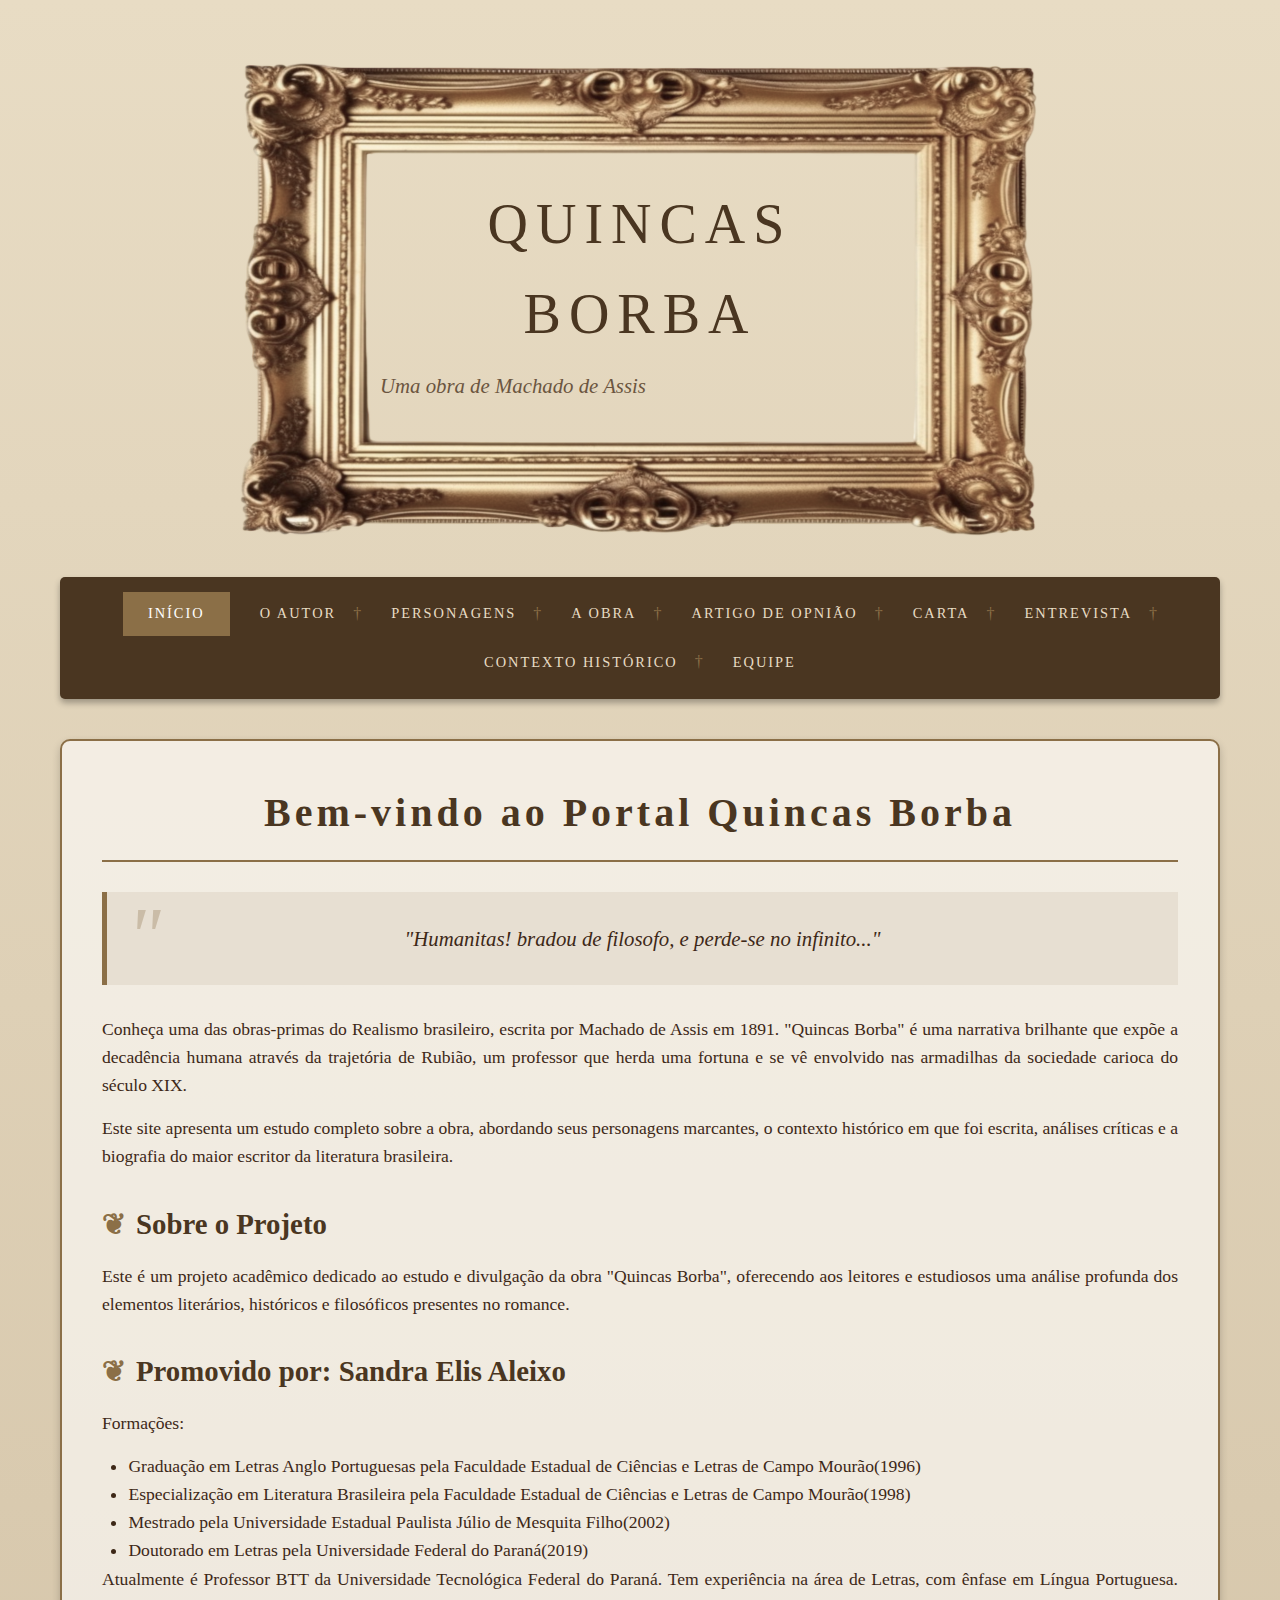
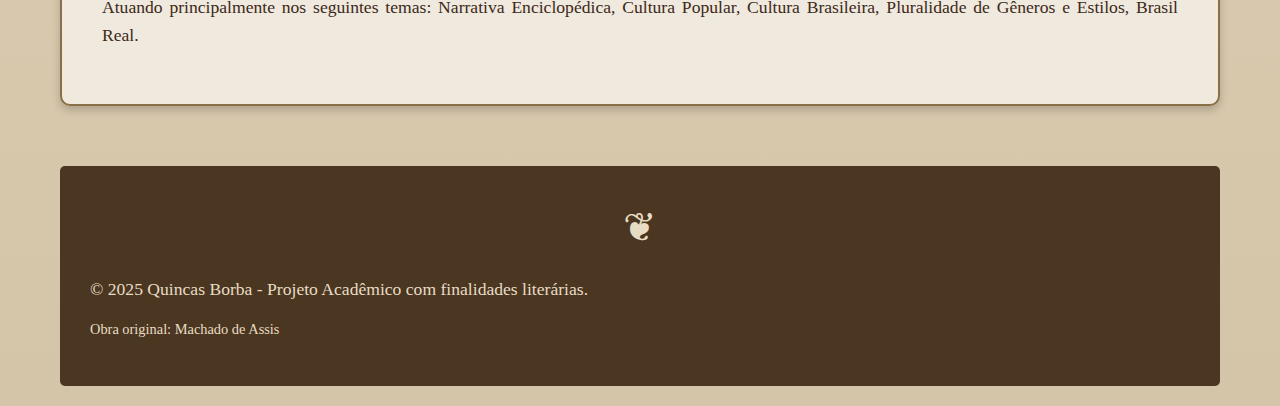
<file: index.html>
<!DOCTYPE html>
<html lang="pt-BR">
<head>
    <meta charset="UTF-8">
    <meta name="viewport" content="width=device-width, initial-scale=1.0">
    <title>Quincas Borba - Machado de Assis</title>
    <link rel="preconnect" href="https://fonts.googleapis.com">
    <link rel="preconnect" href="https://fonts.gstatic.com" crossorigin>
    <link href="https://fonts.googleapis.com/css2?family=Cedarville+Cursive&display=swap" rel="stylesheet">
    <link rel="stylesheet" href="styles.css">
    
</head>
<body>
    <div class="container">
        <div class="linhas">
            <img src="./linha1.png" alt="">
            <img src="./linha2.png" alt="">
        </div>
        <header>
            <h1>QUINCAS BORBA</h1>
            <p class="subtitle">Uma obra de Machado de Assis</p>
        </header>

        <nav>
            <ul>
                <li><a href="#inicio" class="nav-link active">INÍCIO</a></li>
                <li><a href="#autor" class="nav-link">O AUTOR</a></li>
                <li><a href="#personagens" class="nav-link">PERSONAGENS</a></li>
                <li><a href="#obra" class="nav-link">A OBRA</a></li>
                <li><a href="#artigo" class="nav-link">ARTIGO DE OPNIÃO</a></li>
                <li><a href="#carta" class="nav-link">CARTA</a></li>
                <li><a href="#entrevista" class="nav-link">ENTREVISTA</a></li>
                <li><a href="#contexto" class="nav-link">CONTEXTO HISTÓRICO</a></li>
                <li><a href="#equipe" class="nav-link">EQUIPE</a></li>
            </ul>
        </nav>

        <section id="inicio" class="page-section active">
            <div class="content-box">
                <h2>Bem-vindo ao Portal Quincas Borba</h2>
                
                <div class="quote-box">
                    "Humanitas! bradou de filosofo, e perde-se no infinito..."
                </div>

                <p>Conheça uma das obras-primas do Realismo brasileiro, escrita por Machado de Assis em 1891. "Quincas Borba" é uma narrativa brilhante que expõe a decadência humana através da trajetória de Rubião, um professor que herda uma fortuna e se vê envolvido nas armadilhas da sociedade carioca do século XIX.</p>

                <p>Este site apresenta um estudo completo sobre a obra, abordando seus personagens marcantes, o contexto histórico em que foi escrita, análises críticas e a biografia do maior escritor da literatura brasileira.</p>

                <h3>Sobre o Projeto</h3>
                <p>Este é um projeto acadêmico dedicado ao estudo e divulgação da obra "Quincas Borba", oferecendo aos leitores e estudiosos uma análise profunda dos elementos literários, históricos e filosóficos presentes no romance.</p>

                <h3>Promovido por: Sandra Elis Aleixo</h3>
                <p>Formações: </p>
                <ul class="default">
                    <li>Graduação em Letras Anglo Portuguesas pela Faculdade Estadual de Ciências e Letras de Campo Mourão(1996)</li>
                    <li>Especialização em Literatura Brasileira pela Faculdade Estadual de Ciências e Letras de Campo Mourão(1998)</li>
                    <li>Mestrado pela Universidade Estadual Paulista Júlio de Mesquita Filho(2002)</li>
                    <li>Doutorado em Letras pela Universidade Federal do Paraná(2019)</li>
                </ul>
                <p>Atualmente é Professor BTT da Universidade Tecnológica Federal do Paraná. Tem experiência na área de Letras, com ênfase em Língua Portuguesa. Atuando principalmente nos seguintes temas: Narrativa Enciclopédica, Cultura Popular, Cultura Brasileira, Pluralidade de Gêneros e Estilos, Brasil Real.</p>
            </div>
        </section>

        <section id="autor" class="page-section">
            <div class="content-box">
                <h2>O AUTOR</h2>
                
                <div class="machadoContainer">
                    <div>
                        <h3>Machado de Assis (1839-1908)</h3>
                        <h3>o início de Machadado de Assis</h3>
                        <p>Joaquim Maria Machado de Assis (1839–1908) é amplamente reconhecido como o maior nome da literatura brasileira e um dos mais importantes escritores em língua portuguesa do século XIX. Nascido de origem humilde no Rio de Janeiro, ele superou as dificuldades de sua formação para se tornar um mestre na arte da palavra e um crítico sagaz de sua época.</p>
                        <h3>Fases literárias</h3>
                        <p>Machado de Assis iniciou sua carreira literária como poeta e crítico teatral. Trabalhou como jornalista e funcionário público, experiências que enriqueceram sua observação da sociedade brasileira. Em 1881, publicou "Memórias Póstumas de Brás Cubas", revolucionando a literatura brasileira e inaugurando sua fase realista.</p>
                    </div>
                    <img class="imgMachado" src="./machado.png" alt="Machado de Assis">
                </div>

                
                <h3>Obras-Primas e Genialidade</h3>
                <p>Suas obras-primas — Memórias Póstumas de Brás Cubas, Quincas Borba e Dom Casmurro — são o ápice de sua genialidade e revelam seu estilo único</p>
                
                <h3>Características do Estilo Único</h3>
                <ul class="default">
                    <li><strong>Ironia e Ceticismo:</strong> Machado utiliza o humor sutil e a ironia para desmascarar a hipocrisia e a futilidade da elite carioca. Seu ceticismo sobre a natureza humana é uma marca constante.</li>
                    <li><strong>Análise Psicológica:</strong> Em vez de focar na ação, ele se concentra nos conflitos internos, nas motivações ocultas e na ambiguidade moral dos personagens. O grande exemplo é a incerteza da traição de Capitu em Dom Casmurro, que nos força a duvidar da memória do narrador.</li>
                    <li><strong>Inovação Narrativa:</strong> Ele era um autor à frente do seu tempo, utilizando técnicas como o "defunto-autor" (narrador morto) e o diálogo direto com o leitor, quebrando a linearidade tradicional</li>
                </ul>

                <!-- <div class="timeline">
                    <div class="timeline-item">
                        <div class="timeline-content">
                            <div class="year">1839</div>
                            <p>Nascimento no Rio de Janeiro</p>
                        </div>
                    </div>
                    <div class="timeline-item">
                        <div class="timeline-content">
                            <div class="year">1869</div>
                            <p>Casamento com Carolina Xavier</p>
                        </div>
                    </div>
                    <div class="timeline-item">
                        <div class="timeline-content">
                            <div class="year">1881</div>
                            <p>Publica "Memórias Póstumas de Brás Cubas"</p>
                        </div>
                    </div>
                    <div class="timeline-item">
                        <div class="timeline-content">
                            <div class="year">1891</div>
                            <p>Publicação de "Quincas Borba"</p>
                        </div>
                    </div>
                    <div class="timeline-item">
                        <div class="timeline-content">
                            <div class="year">1897</div>
                            <p>Fundação da Academia Brasileira de Letras</p>
                        </div>
                    </div>
                    <div class="timeline-item">
                        <div class="timeline-content">
                            <div class="year">1908</div>
                            <p>Falecimento aos 69 anos</p>
                        </div>
                    </div>
                </div> -->

                <div class="quote-box">
                    "Machado de Assis é considerado o maior escritor da literatura brasileira."
                </div>
            </div>
        </section>

        <section id="obra" class="page-section">
            <div class="content-box">
                <h2>A OBRA</h2>
                <h3>Quincas Borba (1891)</h3>

                <div class="quote-box">
                    "Ao vencedor, as batatas!"
                </div>

                <h3>Resumo da Obra</h3>
                <p>A história começa em Barbacena, onde vive o filósofo excêntrico Quincas Borba, criador da doutrina do Humanitismo, filosofia essa que é a base de sua vida e mais tarde acaba tornando-se base da vida de seu amigo, Rubião. Ele, já doente, passa seus dias alternando entre episódios de lucidez com delírios, e vive modestamente ao lado de seu cão, ironicamente também chamado Quincas Borba. Nesse período, seu amigo mais constante é o próprio Rubião, professor da cidade e homem que fora prometido à sua irmã antes da mesma falecer. Ele, que o visita diariamente e o auxilia durante a doença, acaba tornando-se discípulo de Quincas Borba na doutrina do Humanitismo.
                <br>
                <p></p>
                Conforme a enfermidade progride, Quincas Borba, faz reflexões filosóficas e expressa confiança em seu discípulo, contando-o cada vez mais sobre a doutrina. Sua saúde, entretanto, se deteriora rapidamente. Após sucessivas crises, o filósofo decide visitar seu amigo de longa data Brás Cubas na Corte e acaba por não retornar à sua cidade natal com vida. Rubião, encarregado de organizar seus papéis e seus poucos bens, descobre ao abrir o testamento que é o herdeiro universal da fortuna deixada pelo amigo, que fora recuperada graças a investimentos anteriores —  com a condição de que ele deve cuidar do cão enquanto viver e seguir algumas regras.
                <br>
                <p></p>
                
                Com a herança, Rubião decide realizar o sonho de mudar-se para o Rio de Janeiro, acreditando que ali alcançará prestígio, conforto e novas oportunidades. Na viagem de trem rumo à Corte, ele conhece o casal Cristiano Palha e Sofia Palha, com quem inicia uma relação amistosa. Cristiano conversa longamente com Rubião sobre negócios e finanças, enquanto Sofia impressiona o recém-herdeiro com sua beleza, educação e maneiras elegantes.
                <br>
                <p></p>
                
                Já no Rio de Janeiro, Rubião instala-se em um hotel de luxo e começa a ser guiado pelo casal. Cristiano, percebendo a ingenuidade e a fortuna do novo amigo, passa a aconselhá-lo nos negócios, oferecendo-se para administrar seus bens. Rubião, confiando plenamente, aceita. A partir daí, Cristiano torna-se uma espécie de gestor de toda a vida financeira dele, com liberdade para aplicar seu dinheiro — muitas vezes em operações que beneficiam a si mesmo.
                <br>
                <p></p>
                
                Enquanto isso, Rubião passa a frequentar encontros sociais, teatros e almoços elegantes, sempre fascinado pelo ambiente da Corte. Em meio a esse novo mundo, ele se aproxima de Sofia. A convivência desperta nele uma paixão crescente, embora silenciosa. Sofia trata-o com cordialidade, recebe suas visitas e conversa com ele, mas mantém limites claros. Rubião, porém, interpreta pequenos gestos como sinais de um possível interesse.
                <br>
                <p></p>
                
                Ao mesmo tempo, outras figuras passam pela vida de Rubião, como o aventureiro Camacho, o jornalista Freitas, e demais conhecidos que percebem em Rubião alguém facilmente influenciável e disposto a agradar. A nova posição social atrai bajuladores e exploradores, enquanto Rubião acredita estar </p>
                <h3>Contexto de Publicação</h3>
                <p>Publicada originalmente em folhetim na revista "A Estação" entre 1886 e 1891, "Quincas Borba" foi lançada em livro pela Livraria Garnier em 1891. A obra consolida Machado de Assis como mestre do Realismo brasileiro.</p>

                <h3>Temas Principais</h3>
                <p><strong>• Loucura e Razão:</strong> A progressiva insanidade de Rubião questiona os limites entre razão e loucura.</p>
                <p><strong>• Aparência vs Essência:</strong> A crítica à superficialidade e às aparências da sociedade.</p>
                <p><strong>• Ceticismo Filosófico:</strong> O Humanitismo de Quincas Borba satiriza correntes filosóficas da época.</p>

                <h3>Filosofia do Humanitismo</h3>
                <p>O Humanitismo é uma filosofia criada pelo personagem Quincas Borba, que parodia o Positivismo e outras correntes do século XIX. Sua máxima "Ao vencedor, as batatas!" sintetiza uma visão darwinista social em que os mais fortes sobrevivem às custas dos mais fracos, justificando moralmente a exploração.</p>

                <div class="quote-box">
                    "Morrerás! a massa, e lamentar a extinção do indivíduo?"
                </div>

                <h3>Curiosidades</h3>
                <p><strong>• Continuação temática:</strong> "Memórias Póstumas de Brás Cubas" já apresentava o personagem Quincas Borba.</p>
                <p><strong>• Crítica social velada:</strong> A obra ataca a hipocrisia burguesa de forma sutil e irônica.</p>
                <p><strong>• Impacto na Escola Realista:</strong> Consolida o método realista de análise psicológica profunda.</p>
            </div>
        </section>
        
        <section id="artigo" class="page-section">
            <div class="content-box">
                <h2>ARTIGO DE OPNIÃO</h2>
                <h3>Escrito por:</h3>

                <h3>Titulo</h3>
                <p>Cristiano Palha personifica a corrupção moral em Quincas Borba, usando a falsa amizade como uma cínica estratégia para explorar Rubião, o herdeiro ingênuo. Seu objetivo não é a fraternidade, mas sim drenar a fortuna do amigo por meio de uma manipulação financeira e psicológica meticulosa. Ele incentiva o consumo e oferece empréstimos para criar um laço de dependência, ilustrando como o interesse financeiro se disfarça sob a cortesia social.
                A ruína de Rubião é ativamente orquestrada por Palha e sua esposa, Sofia. O casal opera em simbiose: Palha administra a hemorragia financeira enquanto Sofia atua como isca social, usando o charme para prender Rubião emocionalmente e desviar sua atenção da exploração em curso. O cúmulo do cinismo é atingido quando Palha percebe que a loucura incipiente de Rubião é uma aceleração conveniente para concluir a desapropriação.
                Neste contexto, Palha representa o triunfo da lógica fria do capital sobre a ética, encarnando o lado cruel do Humanitismo. Ele é o arquétipo atemporal do indivíduo que prioriza o ganho material acima de tudo, servindo como um lembrete de que a riqueza pode ser construída sobre a ingenuidade alheia e que o capitalista dissimulado é, em última análise, o verdadeiro vencedor no jogo social</p>
            </div>
        </section>

        <section id="entrevista" class="page-section">
            <div class="content-box">
                <h2>ENTREVISTA</h2>
                <p>Pensei na entrevista ser com a personalidade Quincas Borba, que é representada por dois personagens, o cachorro e o filósofo.</p>
                <p class="pergunta">1) Há algum filósofo que você admire ou que tenha influenciado suas ideias?</p>
                <p>1) "Admiro muitos, mas nenhum como admiro a mim mesmo, evidentemente. Contudo, não posso negar que certos espíritos antigos sopraram ideias que, mais tarde, floresceram no Humanitismo. Maquiavel, por exemplo, conhecia o movimento das forças humanas como poucos; compreendeu que a virtude de um homem depende mais de sua capacidade de agir do que de sua pureza. E os positivistas, esses modernos colecionadores da ordem e do progresso, também me ofereceram ricas pistas, ainda que lhes falte imaginação. De cada um recolhi sementes, mas a planta — ah, a planta é inteiramente minha. “Ao vencedor, as batatas” não nasceu de nenhum deles: nasceu da observação minuciosa da vida… e de minha própria superioridade mental."</p>
                <p class="pergunta">2) A convivência com o cão Quincas Borba influenciou sua filosofia?</p>
                <p>2) "Sem dúvida. O cão, pobre criatura inocente, amava-me com a espécie de devoção que os homens só demonstram quando esperam herança. Ele deu-me um exemplo de constância, de fidelidade absoluta, que poucos humanos conseguem manifestar. Ao contemplá-lo, seu olhar súplice, sua alegria simples, sua entrega total compreendi melhor que o sofrimento e o prazer são faces do mesmo alimento que move o Humanitas. Inclusive, algumas de minhas melhores meditações surgiram enquanto eu observava o cão adormecer aos meus pés. Ele não sabia, mas inspirava, e muito, a grandeza de meu sistema. A filosofia, afinal, não nasce apenas dos livros, mas também dos latidos."</p>
                <p class="pergunta">3) A loucura é uma doença, um refúgio ou uma forma de enxergar verdades que os outros não veem?</p>
                <p>3) "A loucura… ah, a loucura… doença dos vencidos, sempre! Só enlouquecem os que perdem, os que não conseguem abarcar a grandeza do Humanitas. Eu mesmo nunca enlouqueci; o que me chamam de “desvario” é apenas visão superior, claridade excessiva em olhos demasiado lúcidos. Os outros tropeçam na sombra da inteligência; eu caminho tão depressa que, às vezes, deixo minha própria razão para trás — mas isso é virtude, não defeito. A loucura é o nome que os fracos dão ao entendimento profundo. É um riso que se derrama pelas bordas da alma quando ela vê demais. Ao vencedor, as batatas; ao vencido, a loucura."</p>
                <p class="pergunta">4) Ouvi dizer que você tem muitas fortunas, tanto materiais quanto imateriais. Acredita que essa riqueza pode levar alguém a loucura?</p>
                <p>4) "Loucura? Não, nunca! Como já disse, e repito, com toda a saúde mental de um filósofo, a loucura é dos vencidos. Quem possui batatas não enlouquece. Riqueza é força, é nutrição do espírito, é gordura que protege a alma do frio da derrota. A verdadeira fortuna, material ou imaterial, eleva o indivíduo acima do vulgo, cria distância, perspectiva, altura. E de cima, ah! De cima enxerga-se tudo com tanta nitidez que seria impossível perder o juízo. A pobreza sim, essa sim é corrosiva, rói a razão como o bicho da goiaba rói o fruto. Eu, que tive tantas batatas, não podia sequer chegar perto da loucura."</p>
                <p class="pergunta">5) Você já se apaixonou em algum momento da vida? Se sim, como reagiu a esse sentimento?</p>
                <p>5) "Sim, apaixonei-me. E como não? O amor é uma das formas mais refinadas do Humanitas. O cão Quincas Borba demonstrava um amor tão puro por Rubião, mesmo quando este o tratava com certa negligência, que eu observava aquilo com ternura e inveja. Quem dera os homens amassem assim, sem cálculo. Quanto a mim, também me apaixonei um dia pela irmã de Rubião, criatura graciosa, de voz macia e presença luminosa. Senti o coração apertar-se como em um romance que se escreve sozinho. Mas, como nas melhores páginas de Machado, percebi logo o quanto o amor humano é feito de ilusões, intervalos, pequenas vaidades. Sorri, sofri discretamente e segui adiante. O Humanitas, afinal, não se curva a sentimentalismos."</p>
                <p class="pergunta">6) Você se considera um homem de razão ou um homem guiado pelas emoções?</p>
                <p>6) "Rubião tentou, mas não compreendeu o Humanitismo como deveria. Para seguir meus ensinamentos, é preciso ter a serenidade dos vencedores — aquela mesma que aparece na história do homem que, vendo a choupana de uma pobre mulher arder em chamas, limitou-se a pedir licença para *acender o charuto no incêndio*. Esse homem, ainda que cínico, conservou a calma diante da tragédia; representava a vitória sobre as circunstâncias.
                <br>
	            Rubião, ao contrário, sempre estremeceu diante do mundo. Tinha coração mole, imaginação frágil. Admirou minhas ideias, mas nunca teve a fibra necessária para vivê-las."</p>


            </div>
        </section>
        <section id="carta" class="page-section">
            <div class="content-box">
                <h2>CARTA</h2>
                <div class="carta">
                    <p><strong>Barbacena, n’algum dia deste mez, <br>que não me dei ao trabalho de fixar, por não o julgar indispensável</strong></p>
                    <p class="cursive">Meu caro Quincas Borba,</p>
                    <p>Permitte-me que te dirija estas breves linhas, não tanto por urgência, mas por aquelle impulso que às vezes nos leva a pôr no papel o que a conversação — ou a falta della — não resolve. Não sei se as remetterei; talvez fiquem dobradas n’uma gaveta, com outros papeis que o tempo ha de carcomer antes que eu os releia.</p>
                    <p>Faz já algumas semanas que tomaste o rumo da Côrte. Disseste-me que seria viagem curta, e não duvido de tua intenção; mas o Rio tem o costume de estender as estadias de quem o procura, seja pelos encantos, seja pelas obrigações. Oxalá ahi te vás dando bem.</p>
                    <p>Pergunto-te particularmente da saúde — essa tua saúde tão variável, que por vezes te deixa animado como rhetor em dia de triumpho, e por outras abatido como soldado após longa marcha. Tens-te sentido melhor? Tens seguido o regime que o médico recommendou, ou continuas — como é de teu feitio — a confiar mais em tua philosophia do que nas tisanas? Não te peço relatórios, mas uma só linha tua seria bastante para que eu soubesse que não te deixaste vencer pelaquella febre que, ao despedir-te, ainda te perseguia com alguma teimosia.</p>
                    <p>Por aqui, tudo se conserva no mesmo passo. A casa — essa mesma que tão generosamente me destinaste — parece mais quieta do que d’antes; talvez seja impressão minha. O teu cão, que herdou o nome e parte do temperamento, anda passeando pelos corredores com um ar que me não atrevo a qualificar, mas que me lembra a falta de alguém. Não sei se percebe tua ausencia, ou se sou eu que a percebo por elle.</p>
                    <p>A cidade, essa, continua a girar no seu costumeiro vaivém. Hoje cumprimentaram-me com especial interesse dois sujeitos que nunca antes me dispensaram palavra; attribuo a deferência à fortuna que agora possuo, e não propriamente às minhas qualidades — que, suspeito, não cresceram de uma semana para outra. Com isso, quero dizer-te apenas que certas atenções me causam estranheza; e n’esses momentos, recordo-me de tua conversa franca, que, ainda quando zombeteira, tinha o mérito de não esconder nada.</p>
                    <p>Não te demoro mais.
                    Quando puderes — e só quando puderes — faze-me saber de tua situação. A simples certeza de teu restabelecimento dissiparia algumas idéas que o espírito teima em acalentar, ainda que eu as julgue infundadas.
                    </p>
                    <p>Teu amigo,<br><strong class="cursive">Rubião</strong></p>
                </div>
            </div>
        </section>
        

        <section id="personagens" class="page-section">
            <div class="content-box">
                <h2>PERSONAGENS</h2>
                
                <h3>Personagens Principais</h3>
                <div class="characters-grid">
                    <div class="character-card">
                        <h4>Pedro Rubião de Alvarenga (Rubião):</h4>
                        <p class="role">Protagonista</p>
                        <p class="description">Um professor ingênuo e provinciano que, inesperadamente, herda toda a fortuna do filósofo Quincas Borba, sob a condição de cuidar de seu cão, também chamado Quincas Borba. Ao se mudar para a Corte (Rio de Janeiro), Rubião tenta ascender socialmente, mas acaba sendo manipulado pelo casal Palha e, gradualmente, sucumbe à loucura, alucinando-se como Napoleão III.</p>
                    </div>

                    <div class="character-card">
                        <h4>Quincas Borba</h4>
                        <p class="role">O filósofo</p>
                        <p class="description">Embora morra no início do livro, é uma figura central. Amigo de Brás Cubas (de "Memórias Póstumas de Brás Cubas"), ele é o criador da filosofia do Humanitismo, uma paródia das ideias científicas e sociais do século XIX, como o darwinismo social. Sua máxima "Ao vencedor, as batatas" ilustra a ideia da sobrevivência do mais forte nas relações sociais.</p>
                    </div>

                    <div class="character-card">
                        <h4>Quincas Borba</h4>
                        <p class="role">O cão</p>
                        <p class="description">O fiel cão do filósofo, cuja guarda é a condição para Rubião herdar a fortuna. Sua presença é um elemento irônico e simbólico na narrativa.</p>
                    </div>
                    
                    <div class="character-card">
                        <h4>Cristiano Palha</h4>
                        <p class="role">Antagonista</p>
                        <p class="description">Um capitalista e amigo de Rubião, que se aproveita da ingenuidade e da fortuna do protagonista para benefício próprio. Ambicioso e dissimulado, ele e sua esposa manipulam Rubião, extraindo dinheiro dele.</p>
                    </div>

                    <div class="character-card">
                        <h4>Sofia Palha:</h4>
                        <p class="role">Antagonista</p>
                        <p class="description">Esposa de Cristiano Palha. Uma mulher vaidosa, sensual e consciente do poder que exerce sobre os homens, especialmente sobre Rubião, que se apaixona por ela. Ela gosta de ser admirada e, junto com o marido, utiliza-se da fortuna de Rubião para se ascender socialmente, sem nunca ceder ao amor do ingênuo professor.</p>
                    </div>

                    
                </div>
                
                <h3>Personagens Secundários</h3>
                <div class="characters-grid">
                    <div class="character-card">
                        <h4>Carlos Maria</h4>
                        <p class="role">Coadjuvante</p>
                        <p class="description">Um jovem elegante e atraente por quem Sofia Palha sente atração e que a corteja, atiçando sua vaidade.</p>
                    </div>
                    <div class="character-card">
                        <h4>D. Maria Augusta</h4>
                        <p class="role">Coadjuvante</p>
                        <p class="description">Tia de Sofia, uma senhora que vive com o casal Palha e testemunha os acontecimentos.</p>
                    </div>
                    <div class="character-card">
                        <h4>Maria Benedita</h4>
                        <p class="role">Coadjuvante</p>
                        <p class="description">Prima pobre de Sofia. Jovem humilde e bondosa que se apaixona por Carlos Maria. Contrasta com a ambição de Sofia, representando a pureza e a sinceridade.</p>
                    </div>
                    <div class="character-card">
                        <h4>Major Siqueira</h4>
                        <p class="role">Coadjuvante</p>
                        <p class="description">Pai de Sofia. Funcionário público aposentado que depende financeiramente do genro Palha. Representa a decadência da antiga ordem imperial.</p>
                    </div>
                    <div class="character-card">
                        <h4>D. Quitéria</h4>
                        <p class="role">Coadjuvante</p>
                        <p class="description">Esposa do Major Siqueira.</p>
                    </div>
                    <div class="character-card">
                        <h4>Doutor Camacho</h4>
                        <p class="role">Coadjuvante</p>
                        <p class="description">Advogado e jornalista, retratado como incompetente em ambas as áreas, o que serve de crítica social por parte de Machado de Assis.</p>
                    </div>
                    <div class="character-card">
                        <h4>Comadre Angélica e Dona Tunica</h4>
                        <p class="role">Coadjuvante</p>
                        <p class="description">Personagens que faziam parte da vida anterior de Rubião em Barbacena.</p>
                    </div>
                </div>

                <div class="quote-box">
                    "Ao vencedor, as batatas! a mesma coisa."
                </div>
            </div>
        </section>

        <section id="contexto" class="page-section">
            <div class="content-box">
                <h2>CONTEXTO HISTÓRICO</h2>
                <h3>Brasil e Literatura no Século XIX</h3>

                <h3>Tempos citados</h3>
                <ul class="default">
                    <li><strong>1844:</strong> Camacho se forma em Direito.</li>
                    <li><strong>1864:</strong> Cristiano Palha “adivinhou as falências bancárias”.</li>
                    <li><strong>1867:</strong> período da enfermidade de Quincas Borba, o filósofo.</li>
                    <li><strong>1870:</strong> Rubião recebe, em casa, um barbeiro que lhe deita abaixo as barbas “para lhe deixar somente a pera e os bigodes de Napoleão III”.</li>
                </ul>

                <h3>Brasil Imperial (1844-1870)</h3>
                <p>A obra se passa durante os últimos anos do Segundo Reinado (1840-1889), período marcado por profundas transformações sociais, econômicas e políticas. O Brasil vivia o apogeu do café como principal produto de exportação, concentrando riqueza nas mãos de uma elite agrária e comercial.</p>

                <div class="timeline">
                    <div class="timeline-item">
                        <div class="timeline-content">
                            <div class="year">1807</div>
                            <p><strong>Transferência da corte portuguesa para o Brasil:</strong> A capital de Portugal foi estabelecida na capital do Estado do Brasil, o Rio de Janeiro. Pela primeira e única vez na história uma colônia passava a sediar uma corte europeia.</p>
                        </div>
                    </div>
                    <div class="timeline-item">
                        <div class="timeline-content">
                            <div class="year">1864-1870</div>
                            <p><strong>Guerra do Paraguai:</strong> Conflito que transformou o exército brasileiro e fortaleceu ideias republicanas.</p>
                        </div>
                    </div>
                    <div class="timeline-item">
                        <div class="timeline-content">
                            <div class="year">1888</div>
                            <p><strong>Lei Áurea:</strong> Abolição da escravatura no Brasil, pondo fim a quase 400 anos de escravidão.</p>
                        </div>
                    </div>
                    <div class="timeline-item">
                        <div class="timeline-content">
                            <div class="year">1889</div>
                            <p><strong>Proclamação da República:</strong> Fim do Império e início do período republicano brasileiro.</p>
                        </div>
                    </div>
                </div>

                <h3>Referências Históricas na Obra</h3>
                <p>Machado de Assis ambienta sua narrativa no Rio de Janeiro da década de 1870, capturando com precisão os costumes, valores e contradições da sociedade imperial. A cidade passava por transformações urbanas, tentando se modernizar à imagem das capitais europeias.</p>

                <p>O romance retrata a ascensão de uma nova burguesia comercial e financeira, que substituía gradualmente a antiga aristocracia rural. Esse processo de transformação social é personificado em personagens como Palha, capitalista emergente que representa os novos tempos.</p>

                <h3>Distribuição</h3>
                <p><strong>Folhetins:</strong> A publicação de Quincas Borba em formato de folhetim em jornais, de forma seriada, contribuiu para a ampliação do público leitor e a forma de contar a história. </p>
                
                <h3>Influências Filosóficas</h3>
                <p>O século XIX foi marcado por intensos debates filosóficos. O Positivismo de Auguste Comte, o Darwinismo Social e outras correntes influenciaram o pensamento brasileiro. Machado satiriza essas filosofias através do Humanitismo de Quincas Borba.</p>

                <h2>Características</h2>

                <h3>Movimentos Literários</h3>
                <p><strong>Realismo:</strong> Movimento literário que buscava retratar a realidade de forma objetiva e crítica, sem idealizações. Machado de Assis é seu maior expoente no Brasil.</p>

                <p><strong>Características do Realismo em Quincas Borba:</strong></p>
                <p>• Análise psicológica profunda dos personagens</p>
                <p>• Crítica social através da ironia e do sarcasmo</p>
                <p>• Retrato fiel da sociedade brasileira do século XIX</p>
                <p>• Abordagem crítica de temas como ambição, hipocrisia e loucura</p>
                
                <div class="quote-box">
                    "Uma época de transformações profundas na sociedade brasileira"
                </div>
            </div>
        </section>

        <section id="equipe" class="page-section">
            <div class="content-box">
                <h2>EQUIPE</h2>
                <h3>Os Criadores do Projeto</h3>

                <p style="text-align: center; font-style: italic; margin-bottom: 2.5rem;">
                    Este projeto acadêmico foi desenvolvido com dedicação para promover o estudo e a apreciação da obra "Quincas Borba" de Machado de Assis.
                </p>

                <div class="team-grid">
                    <div class="team-card">
                        <div class="name">Andrei</div>
                        <p class="role">Pesquisador</p>
                        <p style="font-size: 0.9em; margin-top: .625rem;">Análise da obra e contexto histórico</p>
                    </div>

                    <div class="team-card">
                        <div class="name">Anna Lúsia</div>
                        <p class="role">Pesquisadora e designer</p>
                        <p style="font-size: 0.9em; margin-top: .625rem;">Estudo dos personagens</p>
                    </div>

                    <div class="team-card">
                        <div class="name">Erick</div>
                        <p class="role">Pesquisador</p>
                        <p style="font-size: 0.9em; margin-top: .625rem;">Design e identidade visual</p>
                    </div>

                    <div class="team-card">
                        <div class="name">Pedro Henrique</div>
                        <p class="role">Pesquisador e desenvolvedor</p>
                        <p style="font-size: 0.9em; margin-top: .625rem;">Desenvolvimento web</p>
                    </div>
                    <div class="team-card">
                        <div class="name">Eduardo</div>
                        <p class="role">Desenvolvedor</p>
                        <p style="font-size: 0.9em; margin-top: .625rem;">Desenvolvimento web</p>
                    </div>
                </div>

                <!-- <h3>Agradecimentos</h3>
                <p style="text-align: center;">
                    Nosso sincero agradecimento aos professores e colegas que contribuíram com sugestões e apoio durante o desenvolvimento deste projeto acadêmico.
                </p> -->

                <div class="quote-box">
                    "A literatura é a verdadeira luz da humanidade"
                </div>
            </div>
        </section>

        <footer>
            <p>&copy; 2025 Quincas Borba - Projeto Acadêmico com finalidades literárias. </p>
            <p style="font-size: 0.9em; margin-top: .625rem;">Obra original: Machado de Assis</p>
        </footer>
    </div>

    <script>
        const navLinks = document.querySelectorAll('.nav-link');
        const sections = document.querySelectorAll('.page-section');

        navLinks.forEach(link => {
            link.addEventListener('click', (e) => {
                e.preventDefault();
                
                navLinks.forEach(l => l.classList.remove('active'));
                sections.forEach(s => s.classList.remove('active'));
                
                link.classList.add('active');
                
                const targetId = link.getAttribute('href').substring(1);
                document.getElementById(targetId).classList.add('active');
                
                window.scrollTo({ top: 0, behavior: 'smooth' });
            });
        });
    </script>
</body>
</html>
</file>
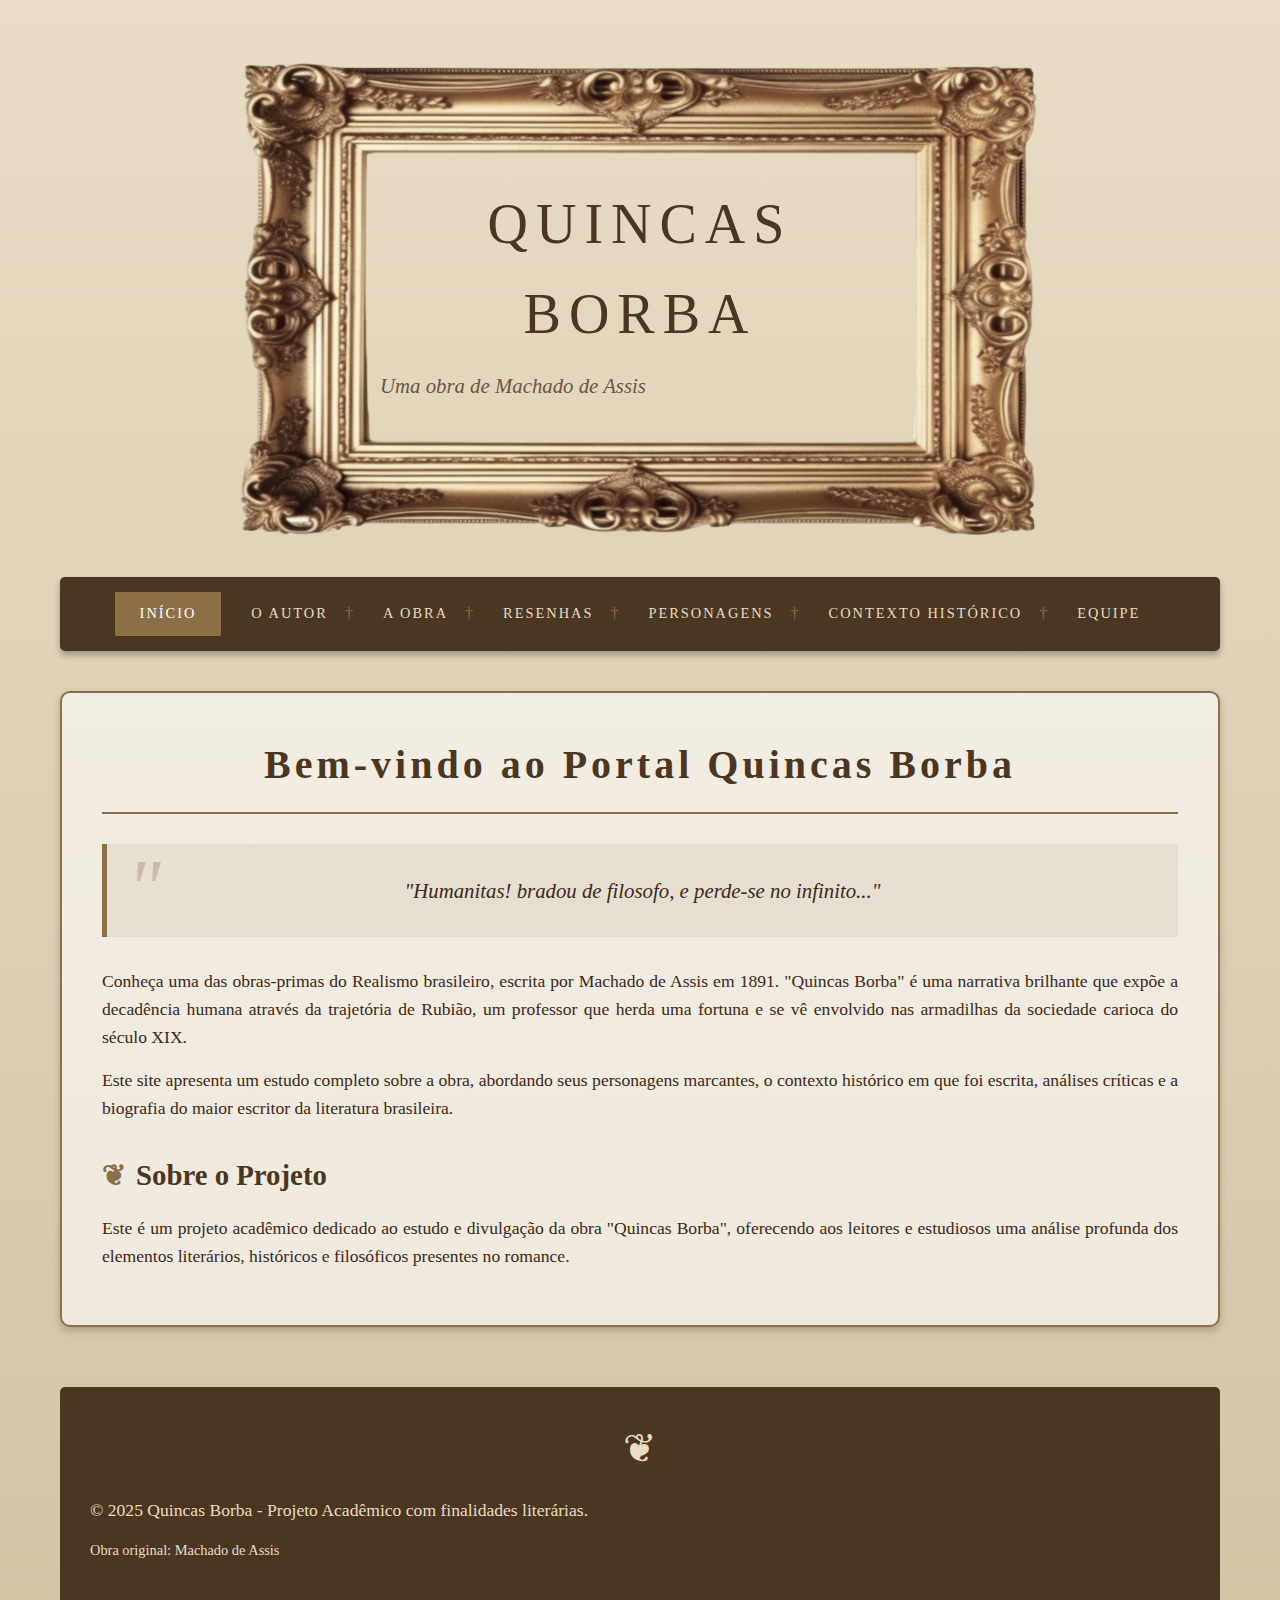
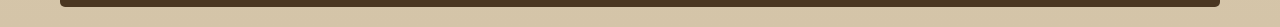
<file: main.html>
<!DOCTYPE html>
<html lang="pt-BR">
<head>
    <meta charset="UTF-8">
    <meta name="viewport" content="width=device-width, initial-scale=1.0">
    <title>Quincas Borba - Machado de Assis</title>
    <link rel="stylesheet" href="styles.css">
</head>
<body>
    <div class="container">
        <header>
            <h1>QUINCAS BORBA</h1>
            <p class="subtitle">Uma obra de Machado de Assis</p>
        </header>

        <nav>
            <ul>
                <li><a href="#inicio" class="nav-link active">INÍCIO</a></li>
                <li><a href="#autor" class="nav-link">O AUTOR</a></li>
                <li><a href="#obra" class="nav-link">A OBRA</a></li>
                <li><a href="#resenhas" class="nav-link">RESENHAS</a></li>
                <li><a href="#personagens" class="nav-link">PERSONAGENS</a></li>
                <li><a href="#contexto" class="nav-link">CONTEXTO HISTÓRICO</a></li>
                <li><a href="#equipe" class="nav-link">EQUIPE</a></li>
            </ul>
        </nav>

        <section id="inicio" class="page-section active">
            <div class="content-box">
                <h2>Bem-vindo ao Portal Quincas Borba</h2>
                
                <div class="quote-box">
                    "Humanitas! bradou de filosofo, e perde-se no infinito..."
                </div>

                <p>Conheça uma das obras-primas do Realismo brasileiro, escrita por Machado de Assis em 1891. "Quincas Borba" é uma narrativa brilhante que expõe a decadência humana através da trajetória de Rubião, um professor que herda uma fortuna e se vê envolvido nas armadilhas da sociedade carioca do século XIX.</p>

                <p>Este site apresenta um estudo completo sobre a obra, abordando seus personagens marcantes, o contexto histórico em que foi escrita, análises críticas e a biografia do maior escritor da literatura brasileira.</p>

                <h3>Sobre o Projeto</h3>
                <p>Este é um projeto acadêmico dedicado ao estudo e divulgação da obra "Quincas Borba", oferecendo aos leitores e estudiosos uma análise profunda dos elementos literários, históricos e filosóficos presentes no romance.</p>
            </div>
        </section>

        <section id="autor" class="page-section">
            <div class="content-box">
                <h2>O AUTOR</h2>
                <h3>Machado de Assis (1839-1908)</h3>

                <h3>Primeiros Anos</h3>
                <p>Joaquim Maria Machado de Assis nasceu no Rio de Janeiro em 21 de junho de 1839. Filho de um pintor e de uma lavadeira portuguesa, enfrentou as dificuldades de uma origem humilde. Apesar das adversidades, tornou-se autodidata e um dos maiores escritores da língua portuguesa.</p>

                <h3>Carreira Literária</h3>
                <p>Machado de Assis iniciou sua carreira literária como poeta e crítico teatral. Trabalhou como jornalista e funcionário público, experiências que enriqueceram sua observação da sociedade brasileira. Em 1881, publicou "Memórias Póstumas de Brás Cubas", revolucionando a literatura brasileira e inaugurando sua fase realista.</p>

                <div class="timeline">
                    <div class="timeline-item">
                        <div class="timeline-content">
                            <div class="year">1839</div>
                            <p>Nascimento no Rio de Janeiro</p>
                        </div>
                    </div>
                    <div class="timeline-item">
                        <div class="timeline-content">
                            <div class="year">1869</div>
                            <p>Casamento com Carolina Xavier</p>
                        </div>
                    </div>
                    <div class="timeline-item">
                        <div class="timeline-content">
                            <div class="year">1881</div>
                            <p>Publica "Memórias Póstumas de Brás Cubas"</p>
                        </div>
                    </div>
                    <div class="timeline-item">
                        <div class="timeline-content">
                            <div class="year">1891</div>
                            <p>Publicação de "Quincas Borba"</p>
                        </div>
                    </div>
                    <div class="timeline-item">
                        <div class="timeline-content">
                            <div class="year">1897</div>
                            <p>Fundação da Academia Brasileira de Letras</p>
                        </div>
                    </div>
                    <div class="timeline-item">
                        <div class="timeline-content">
                            <div class="year">1908</div>
                            <p>Falecimento aos 69 anos</p>
                        </div>
                    </div>
                </div>

                <h3>Legado</h3>
                <p>Machado de Assis é considerado o maior escritor da literatura brasileira. Foi o fundador e primeiro presidente da Academia Brasileira de Letras. Sua obra influenciou gerações de escritores e continua sendo estudada e admirada mundialmente por sua profundidade psicológica, ironia refinada e análise crítica da sociedade.</p>

                <div class="quote-box">
                    "Machado de Assis é considerado o maior escritor da literatura brasileira."
                </div>
            </div>
        </section>

        <section id="obra" class="page-section">
            <div class="content-box">
                <h2>A OBRA</h2>
                <h3>Quincas Borba (1891)</h3>

                <div class="quote-box">
                    "Ao vencedor, as batatas!"
                </div>

                <h3>Resumo da Obra</h3>
                <p>O romance narra a história de Rubião, um modesto professor do interior que herda a fortuna de seu amigo, o filósofo Quincas Borba. Ao se mudar para o Rio de Janeiro, Rubião é seduzido pelo luxo e pela alta sociedade, tornando-se alvo de oportunistas como o casal Cristiano Palha e Sofia.</p>

                <p>Apaixonado por Sofia, Rubião gasta sua fortuna tentando impressioná-la e conquistar seu lugar na sociedade carioca. Aos poucos, é explorado por todos ao seu redor enquanto sua sanidade mental se deteriora. A narrativa expõe a hipocrisia, a vaidade e a corrupção da elite brasileira do século XIX.</p>

                <h3>Contexto de Publicação</h3>
                <p>Publicada originalmente em folhetim na revista "A Estação" entre 1886 e 1891, "Quincas Borba" foi lançada em livro pela Livraria Garnier em 1891. A obra consolida Machado de Assis como mestre do Realismo brasileiro.</p>

                <h3>Temas Principais</h3>
                <p><strong>• Loucura e Razão:</strong> A progressiva insanidade de Rubião questiona os limites entre razão e loucura.</p>
                <p><strong>• Aparência vs Essência:</strong> A crítica à superficialidade e às aparências da sociedade.</p>
                <p><strong>• Ceticismo Filosófico:</strong> O Humanitismo de Quincas Borba satiriza correntes filosóficas da época.</p>

                <h3>Filosofia do Humanitismo</h3>
                <p>O Humanitismo é uma filosofia criada pelo personagem Quincas Borba, que parodia o Positivismo e outras correntes do século XIX. Sua máxima "Ao vencedor, as batatas!" sintetiza uma visão darwinista social em que os mais fortes sobrevivem às custas dos mais fracos, justificando moralmente a exploração.</p>

                <div class="quote-box">
                    "Morrerás! a massa, e lamentar a extinção do indivíduo?"
                </div>

                <h3>Curiosidades</h3>
                <p><strong>• Continuação temática:</strong> "Memórias Póstumas de Brás Cubas" já apresentava o personagem Quincas Borba.</p>
                <p><strong>• Crítica social velada:</strong> A obra ataca a hipocrisia burguesa de forma sutil e irônica.</p>
                <p><strong>• Impacto na Escola Realista:</strong> Consolida o método realista de análise psicológica profunda.</p>
            </div>
        </section>

        <section id="resenhas" class="page-section">
            <div class="content-box">
                <h2>RESENHAS</h2>
                <h3>Análises Críticas da Obra</h3>

                <div class="quote-box">
                    "Quincas Borba é uma obra prima da ironia machadiana"
                </div>

                <h3>A Decadência de Rubião</h3>
                <p>A trajetória de Rubião representa uma crítica mordaz à sociedade brasileira do Segundo Reinado. Machado de Assis constrói magistralmente a descida do protagonista, que passa de herdeiro afortunado a mendigo demente, explorando temas como ambição, vaidade e a fragilidade da condição humana.</p>

                <p>O autor utiliza a ironia como ferramenta principal para expor as contradições sociais. A narrativa em terceira pessoa mantém um distanciamento crítico que permite ao leitor observar os defeitos dos personagens sem julgamentos explícitos, característica marcante do estilo machadiano.</p>

                <h3>O Humanitismo como Sátira Filosófica</h3>
                <p>A filosofia do Humanitismo, criada por Quincas Borba, funciona como uma sátira brilhante ao Positivismo e outras correntes filosóficas em voga no século XIX. Através do absurdo dessa doutrina, Machado critica a tentativa de justificar moralmente a exploração do mais fraco pelo mais forte.</p>

                <p>A máxima "Ao vencedor, as batatas!" resume de forma cômica e trágica a visão darwinista social que permeava o pensamento da elite brasileira. O romance demonstra como essa filosofia é aplicada na prática através da exploração sistemática de Rubião pelos outros personagens.</p>

                <h3>A Construção dos Personagens</h3>
                <p>Os personagens de "Quincas Borba" são complexos e multifacetados. Sofia, por exemplo, não é simplesmente uma vilã, mas uma mulher que utiliza sua beleza e inteligência para ascender socialmente. Cristiano Palha representa o oportunista calculista, mas Machado humaniza até mesmo suas falhas.</p>

                <p>Rubião é talvez o personagem mais trágico da literatura brasileira. Sua ingenuidade e bondade o tornam presa fácil numa sociedade corrupta. A progressão de sua loucura é descrita com precisão psicológica impressionante para a época.</p>

                <h3>Relevância Contemporânea</h3>
                <p>Mais de um século após sua publicação, "Quincas Borba" permanece assustadoramente atual. As críticas à ganância, à superficialidade social e à exploração humana ressoam fortemente no mundo contemporâneo. A obra transcende seu tempo histórico para se tornar um retrato universal da natureza humana.</p>

                <div class="quote-box">
                    "Uma obra que permanece atual em sua crítica à sociedade"
                </div>
            </div>
        </section>

        <section id="personagens" class="page-section">
            <div class="content-box">
                <h2>PERSONAGENS</h2>
                
                <h3>Personagens Principais</h3>
                <div class="characters-grid">
                    <div class="character-card">
                        <h4>Rubião</h4>
                        <p class="role">Protagonista</p>
                        <p class="description">Professor modesto que herda a fortuna de Quincas Borba. Ingênuo e bondoso, é explorado pela sociedade carioca enquanto enlouquece progressivamente. Sua trajetória é uma crítica à ambição e à corrupção moral.</p>
                    </div>

                    <div class="character-card">
                        <h4>Sofia</h4>
                        <p class="role">Antagonista</p>
                        <p class="description">Esposa de Cristiano Palha. Bela e ambiciosa, manipula Rubião com sua beleza para obter vantagens sociais e financeiras. Representa a futilidade e o oportunismo da alta sociedade.</p>
                    </div>

                    <div class="character-card">
                        <h4>Cristiano Palha</h4>
                        <p class="role">Antagonista</p>
                        <p class="description">Esposo de Sofia e sócio oportunista. Capitalista astuto que explora a ingenuidade de Rubião em seus negócios. Personifica a ganância e o materialismo do capitalismo emergente.</p>
                    </div>

                    <div class="character-card">
                        <h4>Quincas Borba</h4>
                        <p class="role">Personagem Inicial</p>
                        <p class="description">Filósofo excêntrico criador do Humanitismo. Deixa sua fortuna para Rubião sob a condição de que cuide de seu cão, também chamado Quincas Borba. Morre no início da narrativa, mas sua filosofia permeia toda a obra.</p>
                    </div>
                </div>

                <h3>Personagens Secundários</h3>
                <div class="characters-grid">
                    <div class="character-card">
                        <h4>Major Siqueira</h4>
                        <p class="role">Coadjuvante</p>
                        <p class="description">Pai de Sofia. Funcionário público aposentado que depende financeiramente do genro Palha. Representa a decadência da antiga ordem imperial.</p>
                    </div>

                    <div class="character-card">
                        <h4>Maria Benedita</h4>
                        <p class="role">Coadjuvante</p>
                        <p class="description">Prima pobre de Sofia. Jovem humilde e bondosa que se apaixona por Carlos Maria. Contrasta com a ambição de Sofia, representando a pureza e a sinceridade.</p>
                    </div>

                    <div class="character-card">
                        <h4>Carlos Maria</h4>
                        <p class="role">Coadjuvante</p>
                        <p class="description">Jovem elegante da alta sociedade. Superficial e fútil, corteja várias mulheres simultaneamente. Representa a juventude ociosa e sem propósito da elite carioca.</p>
                    </div>

                    <div class="character-card">
                        <h4>Camacho</h4>
                        <p class="role">Coadjuvante</p>
                        <p class="description">Político ambicioso que usa Rubião para financiar sua campanha. Orador prolixo e vazio, simboliza a corrupção e a demagogia da política brasileira.</p>
                    </div>
                </div>

                <div class="quote-box">
                    "Ao vencedor, as batatas! a mesma coisa."
                </div>
            </div>
        </section>

        <section id="contexto" class="page-section">
            <div class="content-box">
                <h2>CONTEXTO HISTÓRICO</h2>
                <h3>Brasil e Literatura no Século XIX</h3>

                <h3>Brasil Imperial (1870-1890)</h3>
                <p>A obra se passa durante os últimos anos do Segundo Reinado (1840-1889), período marcado por profundas transformações sociais, econômicas e políticas. O Brasil vivia o apogeu do café como principal produto de exportação, concentrando riqueza nas mãos de uma elite agrária e comercial.</p>

                <div class="timeline">
                    <div class="timeline-item">
                        <div class="timeline-content">
                            <div class="year">1870</div>
                            <p><strong>Guerra do Paraguai:</strong> Conflito que transformou o exército brasileiro e fortaleceu ideias republicanas.</p>
                        </div>
                    </div>
                    <div class="timeline-item">
                        <div class="timeline-content">
                            <div class="year">1888</div>
                            <p><strong>Lei Áurea:</strong> Abolição da escravatura no Brasil, pondo fim a quase 400 anos de escravidão.</p>
                        </div>
                    </div>
                    <div class="timeline-item">
                        <div class="timeline-content">
                            <div class="year">1889</div>
                            <p><strong>Proclamação da República:</strong> Fim do Império e início do período republicano brasileiro.</p>
                        </div>
                    </div>
                </div>

                <h3>Referências Históricas na Obra</h3>
                <p>Machado de Assis ambienta sua narrativa no Rio de Janeiro da década de 1870, capturando com precisão os costumes, valores e contradições da sociedade imperial. A cidade passava por transformações urbanas, tentando se modernizar à imagem das capitais europeias.</p>

                <p>O romance retrata a ascensão de uma nova burguesia comercial e financeira, que substituía gradualmente a antiga aristocracia rural. Esse processo de transformação social é personificado em personagens como Palha, capitalista emergente que representa os novos tempos.</p>

                <h3>Movimentos Literários</h3>
                <p><strong>Realismo:</strong> Movimento literário que buscava retratar a realidade de forma objetiva e crítica, sem idealizações. Machado de Assis é seu maior expoente no Brasil.</p>

                <p><strong>Características do Realismo em Quincas Borba:</strong></p>
                <p>• Análise psicológica profunda dos personagens</p>
                <p>• Crítica social através da ironia e do sarcasmo</p>
                <p>• Retrato fiel da sociedade brasileira do século XIX</p>
                <p>• Abordagem crítica de temas como ambição, hipocrisia e loucura</p>

                <h3>Influências Filosóficas</h3>
                <p>O século XIX foi marcado por intensos debates filosóficos. O Positivismo de Auguste Comte, o Darwinismo Social e outras correntes influenciaram o pensamento brasileiro. Machado satiriza essas filosofias através do Humanitismo de Quincas Borba.</p>

                <div class="quote-box">
                    "Uma época de transformações profundas na sociedade brasileira"
                </div>
            </div>
        </section>

        <section id="equipe" class="page-section">
            <div class="content-box">
                <h2>EQUIPE</h2>
                <h3>Os Criadores do Projeto</h3>

                <p style="text-align: center; font-style: italic; margin-bottom: 40px;">
                    Este projeto acadêmico foi desenvolvido com dedicação para promover o estudo e a apreciação da obra "Quincas Borba" de Machado de Assis.
                </p>

                <div class="team-grid">
                    <div class="team-card">
                        <div class="name">Andrei</div>
                        <p class="role">Pesquisador</p>
                        <p style="font-size: 0.9em; margin-top: 10px;">Análise da obra e contexto histórico</p>
                    </div>

                    <div class="team-card">
                        <div class="name">Anna Lúsia</div>
                        <p class="role">Pesquisadora</p>
                        <p style="font-size: 0.9em; margin-top: 10px;">Estudo dos personagens</p>
                    </div>

                    <div class="team-card">
                        <div class="name">Erick</div>
                        <p class="role">Designer</p>
                        <p style="font-size: 0.9em; margin-top: 10px;">Design e identidade visual</p>
                    </div>

                    <div class="team-card">
                        <div class="name">Pedro Henrique</div>
                        <p class="role">Desenvolvedor</p>
                        <p style="font-size: 0.9em; margin-top: 10px;">Desenvolvimento web</p>
                    </div>
                    <div class="team-card">
                        <div class="name">Eduardo</div>
                        <p class="role">Desenvolvedor</p>
                        <p style="font-size: 0.9em; margin-top: 10px;">Desenvolvimento web</p>
                    </div>
                </div>

                <h3>Agradecimentos</h3>
                <p style="text-align: center;">
                    Nosso sincero agradecimento aos professores e colegas que contribuíram com sugestões e apoio durante o desenvolvimento deste projeto acadêmico.
                </p>

                <div class="quote-box">
                    "A literatura é a verdadeira luz da humanidade"
                </div>
            </div>
        </section>

        <footer>
            <p>&copy; 2025 Quincas Borba - Projeto Acadêmico com finalidades literárias. </p>
            <p style="font-size: 0.9em; margin-top: 10px;">Obra original: Machado de Assis</p>
        </footer>
    </div>

    <script>
        const navLinks = document.querySelectorAll('.nav-link');
        const sections = document.querySelectorAll('.page-section');

        navLinks.forEach(link => {
            link.addEventListener('click', (e) => {
                e.preventDefault();
                
                // Remove active class from all links and sections
                navLinks.forEach(l => l.classList.remove('active'));
                sections.forEach(s => s.classList.remove('active'));
                
                // Add active class to clicked link
                link.classList.add('active');
                
                // Show corresponding section
                const targetId = link.getAttribute('href').substring(1);
                document.getElementById(targetId).classList.add('active');
                
                // Scroll to top
                window.scrollTo({ top: 0, behavior: 'smooth' });
            });
        });
    </script>
</body>
</html>
</file>
<file: styles.css>
* {
    margin: 0;
    padding: 0;
    box-sizing: border-box;
}

body {
    font-family: 'Crimson Text', 'Georgia', serif;
    background: linear-gradient(to bottom, #e8dcc4 0%, #d4c4a8 100%);
    color: #3d2817;
    line-height: 1.6;
}

.container {
    max-width: 1200px;
    margin: 0 auto;
    padding: 20px;
}

header {
    text-align: center;
    padding: 120px 140px 120px;
    margin: 40px auto;
    max-width: 800px;
    background: url(moldura.png);
    background-position: center;
    background-size: contain;
    background-repeat: no-repeat;
    position: relative;
}


header::before {
    top: 10px;
    left: 20px;
}

header::after {
    top: 10px;
    right: 20px;
}

h1 {
    font-size: 3.5em;
    font-weight: normal;
    letter-spacing: 8px;
    margin-bottom: 10px;
    color: #4a3621;
}

.subtitle {
    font-size: 1.3em;
    font-style: italic;
    color: #6b5540;
}

nav {
    background: #4a3621;
    padding: 15px 0;
    margin: 40px 0;
    border-radius: 5px;
    box-shadow: 0 4px 6px rgba(0,0,0,0.3);
}

nav ul {
    list-style: none;
    display: flex;
    justify-content: center;
    flex-wrap: wrap;
    gap: 5px;
}

nav li {
    position: relative;
}

nav a {
    color: #e8dcc4;
    text-decoration: none;
    padding: 10px 25px;
    display: block;
    text-transform: uppercase;
    letter-spacing: 2px;
    font-size: 0.9em;
    transition: all 0.3s;
}

nav a:hover {
    background: #6b5540;
    color: #fff;
}

nav a.active {
    background: #8b6f47;
    color: #fff;
}

nav li:not(:last-child)::after {
    content: '†';
    position: absolute;
    right: 0;
    top: 50%;
    transform: translateY(-50%);
    color: #8b6f47;
}

.page-section {
    display: none;
    animation: fadeIn 0.5s;
}

.page-section.active {
    display: block;
}

@keyframes fadeIn {
    from { opacity: 0; }
    to { opacity: 1; }
}

.content-box {
    background: rgba(255, 255, 255, 0.6);
    padding: 40px;
    margin: 30px 0;
    border: 2px solid #8b6f47;
    border-radius: 10px;
    box-shadow: 0 4px 8px rgba(0,0,0,0.2);
}

h2 {
    font-size: 2.5em;
    text-align: center;
    margin-bottom: 30px;
    color: #4a3621;
    letter-spacing: 4px;
    border-bottom: 2px solid #8b6f47;
    padding-bottom: 15px;
}

h3 {
    font-size: 1.8em;
    color: #4a3621;
    margin: 30px 0 15px;
    display: flex;
    align-items: center;
    gap: 10px;
}

h3::before {
    content: '❦';
    color: #8b6f47;
}

p {
    margin-bottom: 15px;
    text-align: justify;
    font-size: 1.1em;
}

.characters-grid {
    display: grid;
    grid-template-columns: repeat(auto-fit, minmax(250px, 1fr));
    gap: 30px;
    margin: 40px 0;
}

.character-card {
    background: rgba(255, 255, 255, 0.7);
    border: 3px solid #8b6f47;
    border-radius: 15px;
    padding: 30px;
    text-align: center;
    transition: transform 0.3s;
    position: relative;
}

.character-card::before {
    content: '◈';
    position: absolute;
    top: -15px;
    left: 50%;
    transform: translateX(-50%);
    font-size: 30px;
    color: #8b6f47;
    background: #e8dcc4;
    padding: 0 10px;
}

ul.default{
    padding-left: 1.5em;
    text-align: justify;
    font-size: 1.1em;
    strong{

    }
}

.character-card:hover {
    transform: translateY(-10px);
    box-shadow: 0 8px 16px rgba(0,0,0,0.3);
}

.character-card h4 {
    font-size: 1.5em;
    margin-bottom: 15px;
    color: #4a3621;
}

.carta{
    background-image: url("./fundoCarta.png");
    background-size: cover;
    padding: 4em;
    padding-bottom: 1em;
    
}

.cursive{
    font-size: 1.5em;
    font-family: "Cedarville Cursive", cursive;
}

.imgMachado{
    width: 400px;
    min-width: 400px;
}

.machadoContainer{
    display: flex;
    gap: 25px;
    justify-content: space-between;

}

.character-card .role {
    font-style: italic;
    color: #6b5540;
    margin-bottom: 15px;
    font-size: 1.1em;
}

.character-card .description {
    text-align: left;
    font-size: 0.95em;
}

.timeline {
    position: relative;
    padding: 40px 0;
}

.timeline::before {
    content: '';
    position: absolute;
    left: 50%;
    transform: translateX(-50%);
    width: 3px;
    height: 100%;
    background: #8b6f47;
}

.timeline-item {
    margin: 30px 0;
    position: relative;
    display: flex;
    align-items: center;
}

.timeline-item:nth-child(odd) {
    justify-content: flex-end;
}

.timeline-content {
    width: 45%;
    background: rgba(255, 255, 255, 0.8);
    padding: 20px;
    border: 2px solid #8b6f47;
    border-radius: 10px;
    position: relative;
}

.timeline-item::after {
    content: '◆';
    position: absolute;
    left: 50%;
    transform: translateX(-50%);
    font-size: 24px;
    color: #8b6f47;
    background: #e8dcc4;
    width: 40px;
    height: 40px;
    display: flex;
    align-items: center;
    justify-content: center;
    border-radius: 50%;
    border: 3px solid #8b6f47;
}

.year {
    font-weight: bold;
    color: #4a3621;
    font-size: 1.2em;
    margin-bottom: 10px;
}

.quote-box {
    background: rgba(139, 111, 71, 0.1);
    border-left: 5px solid #8b6f47;
    padding: 30px;
    margin: 30px 0;
    font-size: 1.3em;
    font-style: italic;
    text-align: center;
    position: relative;
}

.quote-box::before {
    content: '"';
    font-size: 80px;
    position: absolute;
    top: -20px;
    left: 20px;
    color: #8b6f47;
    opacity: 0.3;
}

.team-grid {
    display: grid;
    grid-template-columns: repeat(auto-fit, minmax(200px, 1fr));
    gap: 30px;
    margin: 40px 0;
}

.team-card {
    background: rgba(255, 255, 255, 0.7);
    border: 3px solid #8b6f47;
    border-radius: 15px;
    padding: 30px;
    text-align: center;
}

.team-card .name {
    font-size: 1.3em;
    font-weight: bold;
    color: #4a3621;
    margin-bottom: 10px;
}

.linhas{
    position: fixed;
    width: 100dvw;
    height: 100dvh;
    top: 0;
    right: 0;
    display: flex;
    justify-content: space-between;
    padding: 50px;
}

.team-card .role {
    font-style: italic;
    color: #6b5540;
}

footer {
    background: #4a3621;
    color: #e8dcc4;
    text-align: center;
    padding: 30px;
    margin-top: 60px;
    border-radius: 5px;
}

footer::before {
    content: '❦';
    display: block;
    font-size: 40px;
    margin-bottom: 15px;
}

.pergunta{
    font-size: 1.2em;
    font-style: italic;
    font-weight: 600;
}

@media (max-width: 1480px) {
    .linhas{
        display: none;
    }
}
@media (max-width: 1100px) {
    .machadoContainer{
        flex-direction: column;
        align-items: center;
        >div{
            width: 100%;
        }
    }
}
@media (max-width: 768px) {
    h1 {
        font-size: 2.5em;
        letter-spacing: 4px;
    }

    header{
        width: 372px;
        background-image: url(moldura2.png);
        font-size: .8em;
        padding: 110px 110px 110px 105px;
    }

    nav ul {
        flex-direction: column;
    }

    nav li:not(:last-child)::after {
        display: none;
    }

    .timeline::before {
        left: 20px;
    }

    .timeline-item {
        justify-content: flex-start !important;
        padding-left: 60px;
    }

    .timeline-content {
        width: 100%;
    }

    .timeline-item::after {
        left: 20px;
    }

    .characters-grid,
    .team-grid {
        grid-template-columns: 1fr;
    }
}
</file>
